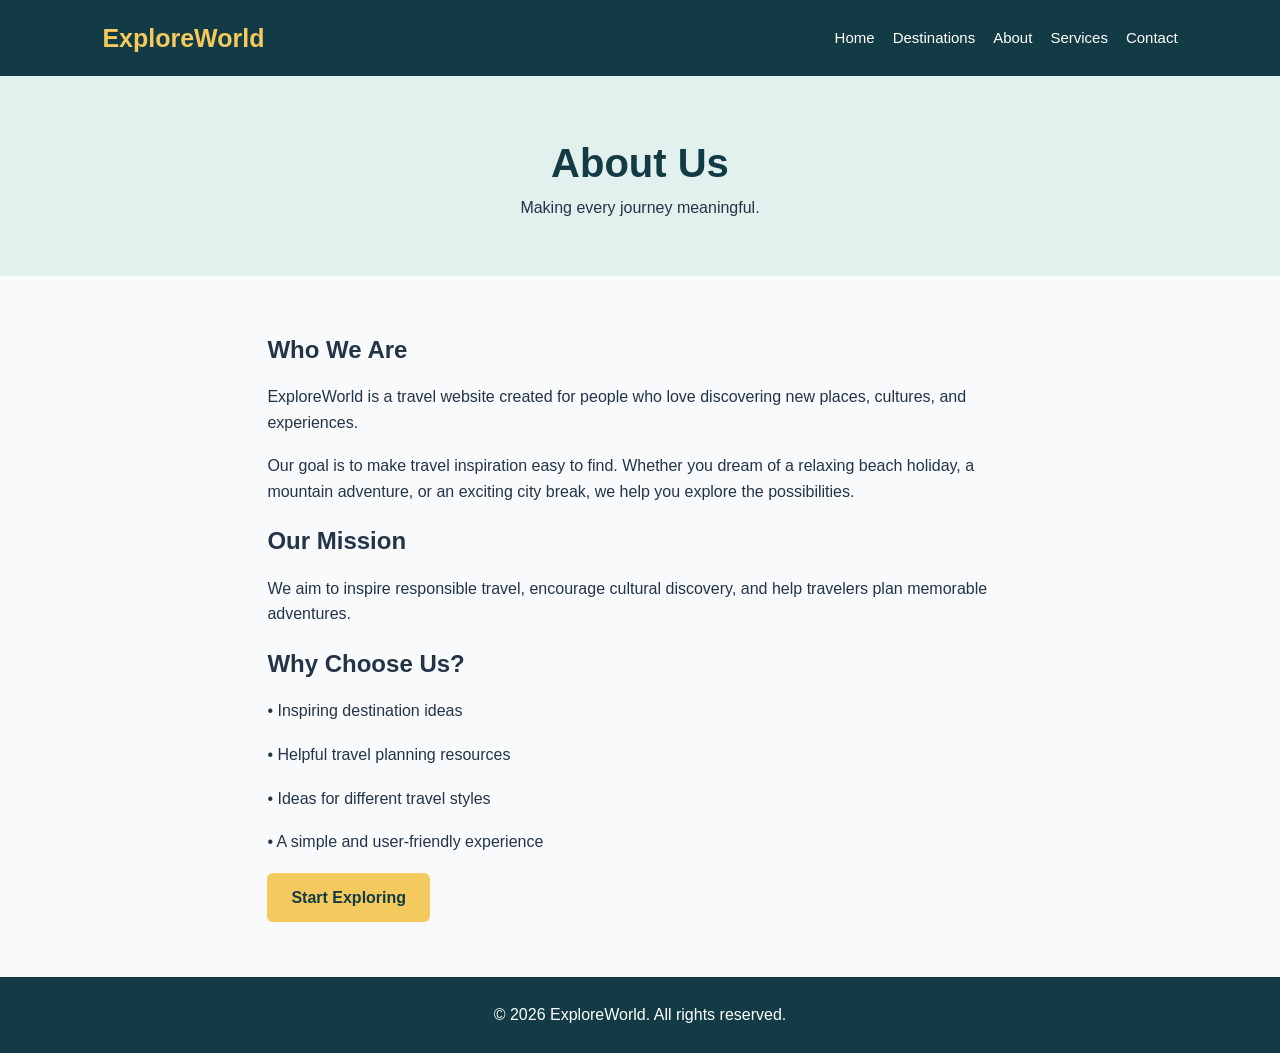
<file: about.html>
<!DOCTYPE html>
<html lang="en">
<head>
    <meta charset="UTF-8">
    <meta name="viewport" content="width=device-width, initial-scale=1.0">
    <title>ExploreWorld | About Us</title>
    <link rel="stylesheet" href="style.css">
</head>
<body>
    <header>
        <div class="logo">ExploreWorld</div>
        <nav>
            <a href="index.html">Home</a>
            <a href="destinations.html">Destinations</a>
            <a href="about.html">About</a>
            <a href="services.html">Services</a>
            <a href="contact.html">Contact</a>
        </nav>
    </header>

    <section class="page-banner">
        <h1>About Us</h1>
        <p>Making every journey meaningful.</p>
    </section>

    <section class="content">
        <h2>Who We Are</h2>
        <p>
            ExploreWorld is a travel website created for people who
            love discovering new places, cultures, and experiences.
        </p>

        <p>
            Our goal is to make travel inspiration easy to find.
            Whether you dream of a relaxing beach holiday, a mountain
            adventure, or an exciting city break, we help you explore
            the possibilities.
        </p>

        <h2>Our Mission</h2>
        <p>
            We aim to inspire responsible travel, encourage cultural
            discovery, and help travelers plan memorable adventures.
        </p>

        <h2>Why Choose Us?</h2>
        <p>• Inspiring destination ideas</p>
        <p>• Helpful travel planning resources</p>
        <p>• Ideas for different travel styles</p>
        <p>• A simple and user-friendly experience</p>

        <a href="destinations.html" class="btn">Start Exploring</a>
    </section>

    <footer>
        <p>&copy; 2026 ExploreWorld. All rights reserved.</p>
    </footer>
</body>
</html>
</file>
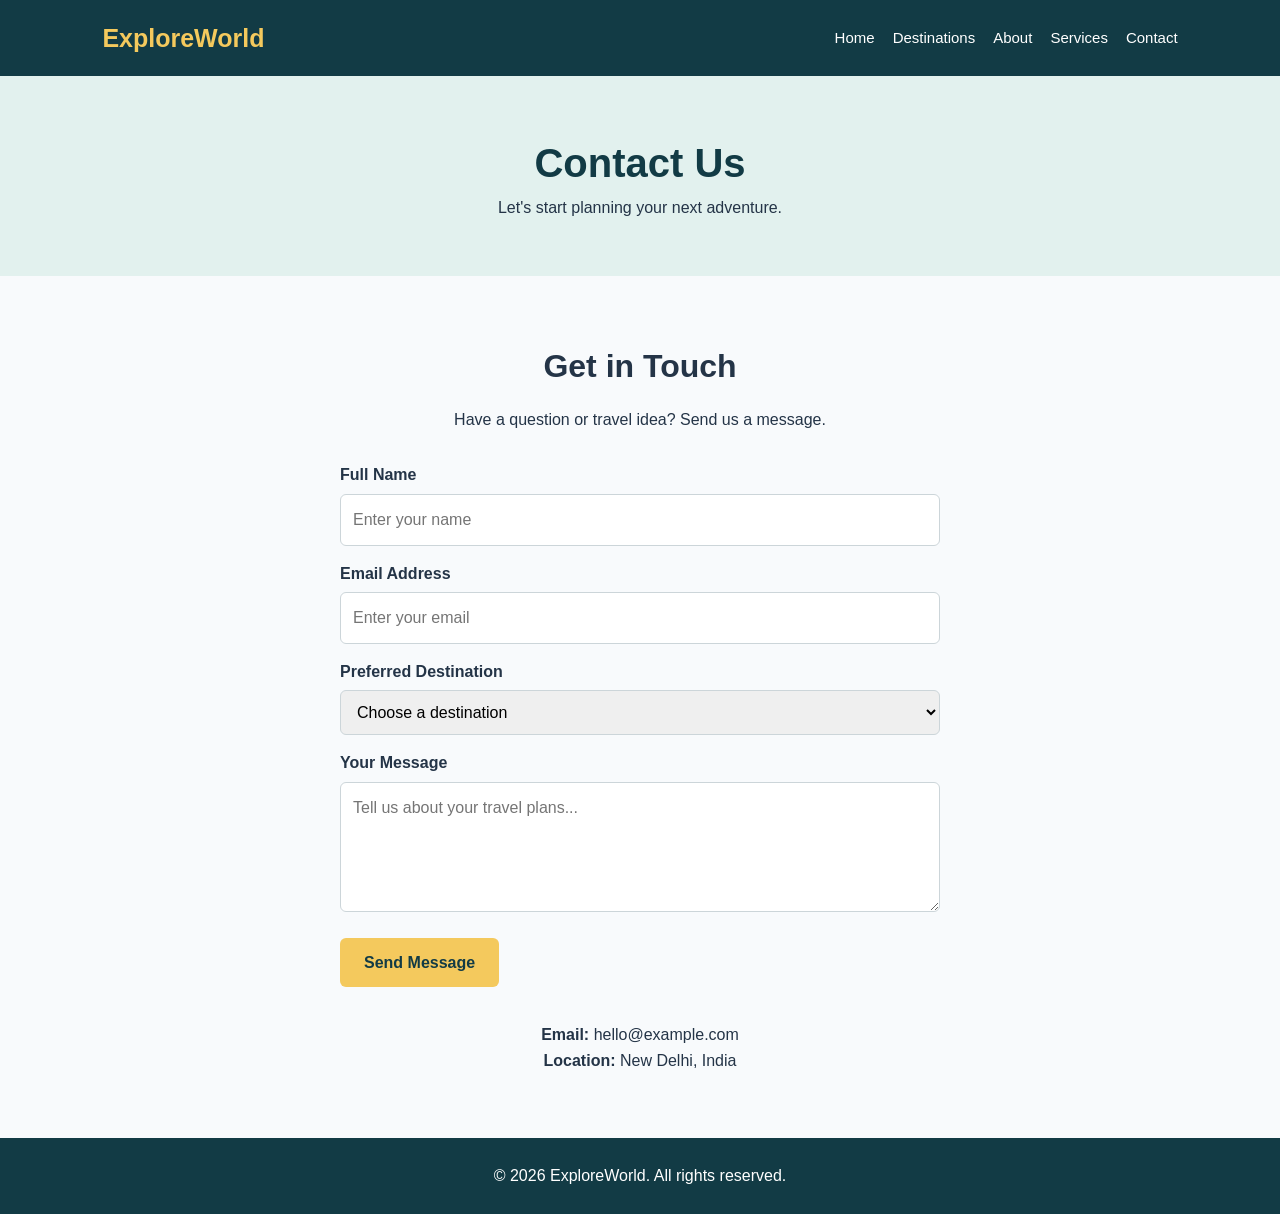
<file: contact.html>
<!DOCTYPE html>
<html lang="en">
<head>
    <meta charset="UTF-8">
    <meta name="viewport" content="width=device-width, initial-scale=1.0">
    <title>ExploreWorld | Contact</title>
    <link rel="stylesheet" href="style.css">
</head>
<body>
    <header>
        <div class="logo">ExploreWorld</div>
        <nav>
            <a href="index.html">Home</a>
            <a href="destinations.html">Destinations</a>
            <a href="about.html">About</a>
            <a href="services.html">Services</a>
            <a href="contact.html">Contact</a>
        </nav>
    </header>

    <section class="page-banner">
        <h1>Contact Us</h1>
        <p>Let's start planning your next adventure.</p>
    </section>

    <section class="section">
        <h2>Get in Touch</h2>
        <p>Have a question or travel idea? Send us a message.</p>

        <form action="#" method="post">
            <label for="name">Full Name</label>
            <input type="text" id="name" name="name"
                   placeholder="Enter your name" required>

            <label for="email">Email Address</label>
            <input type="email" id="email" name="email"
                   placeholder="Enter your email" required>

            <label for="destination">Preferred Destination</label>
            <select id="destination" name="destination">
                <option value="">Choose a destination</option>
                <option value="italy">Italy</option>
                <option value="switzerland">Switzerland</option>
                <option value="bali">Bali</option>
                <option value="japan">Japan</option>
                <option value="other">Other</option>
            </select>

            <label for="message">Your Message</label>
            <textarea id="message" name="message"
                      placeholder="Tell us about your travel plans..."
                      required></textarea>

            <button type="submit" class="btn">Send Message</button>
        </form>

        <div style="margin-top: 35px;">
            <p><strong>Email:</strong> hello@example.com</p>
            <p><strong>Location:</strong> New Delhi, India</p>
        </div>
    </section>

    <footer>
        <p>&copy; 2026 ExploreWorld. All rights reserved.</p>
    </footer>
</body>
</html>
</file>
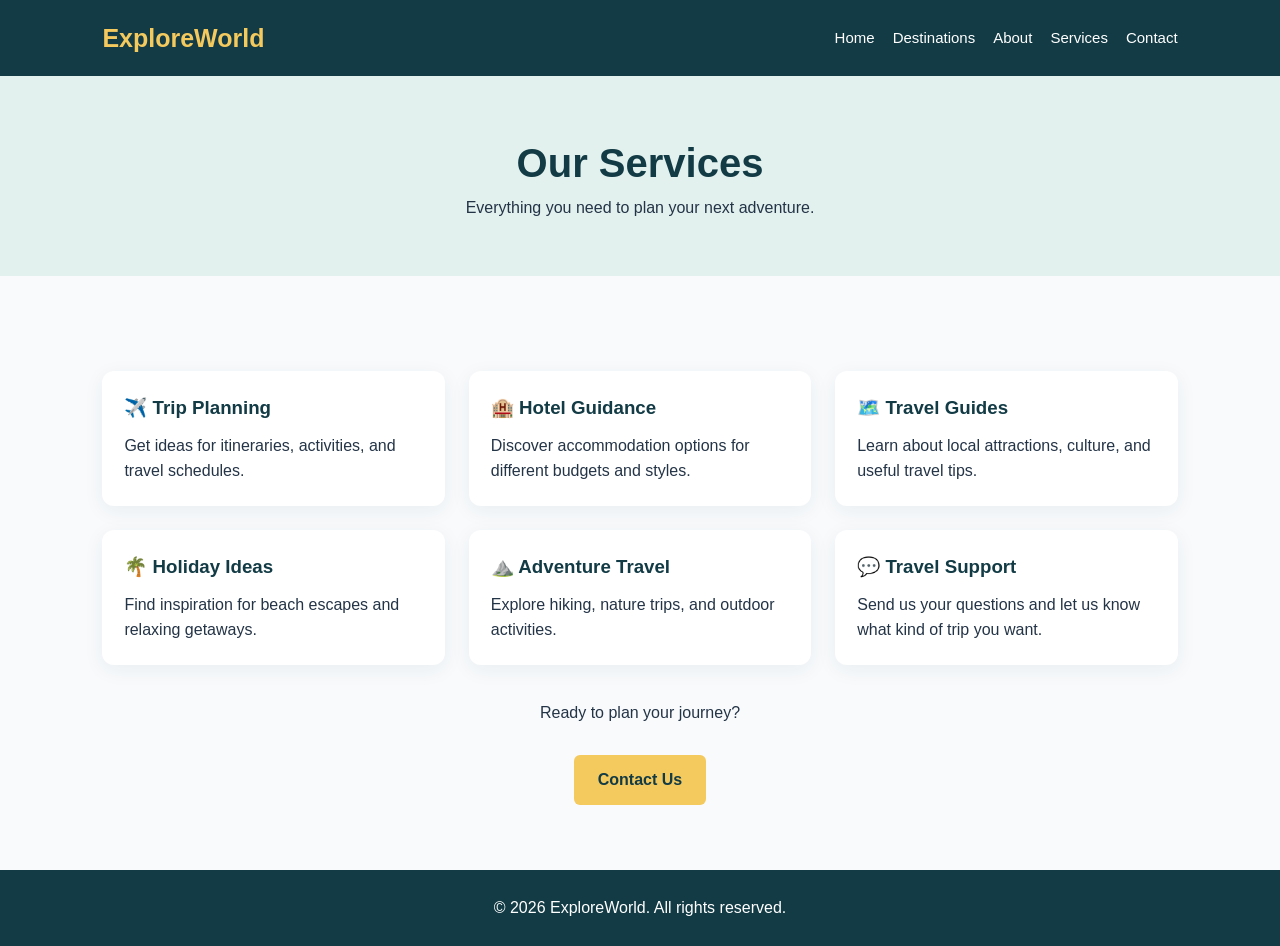
<file: services.html>
<!DOCTYPE html>
<html lang="en">
<head>
    <meta charset="UTF-8">
    <meta name="viewport" content="width=device-width, initial-scale=1.0">
    <title>ExploreWorld | Services</title>
    <link rel="stylesheet" href="style.css">
</head>
<body>
    <header>
        <div class="logo">ExploreWorld</div>
        <nav>
            <a href="index.html">Home</a>
            <a href="destinations.html">Destinations</a>
            <a href="about.html">About</a>
            <a href="services.html">Services</a>
            <a href="contact.html">Contact</a>
        </nav>
    </header>

    <section class="page-banner">
        <h1>Our Services</h1>
        <p>Everything you need to plan your next adventure.</p>
    </section>

    <section class="section">
        <div class="grid">
            <article class="card">
                <div class="card-content">
                    <h3>✈️ Trip Planning</h3>
                    <p>Get ideas for itineraries, activities, and travel schedules.</p>
                </div>
            </article>

            <article class="card">
                <div class="card-content">
                    <h3>🏨 Hotel Guidance</h3>
                    <p>Discover accommodation options for different budgets and styles.</p>
                </div>
            </article>

            <article class="card">
                <div class="card-content">
                    <h3>🗺️ Travel Guides</h3>
                    <p>Learn about local attractions, culture, and useful travel tips.</p>
                </div>
            </article>

            <article class="card">
                <div class="card-content">
                    <h3>🌴 Holiday Ideas</h3>
                    <p>Find inspiration for beach escapes and relaxing getaways.</p>
                </div>
            </article>

            <article class="card">
                <div class="card-content">
                    <h3>⛰️ Adventure Travel</h3>
                    <p>Explore hiking, nature trips, and outdoor activities.</p>
                </div>
            </article>

            <article class="card">
                <div class="card-content">
                    <h3>💬 Travel Support</h3>
                    <p>Send us your questions and let us know what kind of trip you want.</p>
                </div>
            </article>
        </div>

        <p style="margin-top: 35px;">
            Ready to plan your journey?
        </p>
        <a href="contact.html" class="btn">Contact Us</a>
    </section>

    <footer>
        <p>&copy; 2026 ExploreWorld. All rights reserved.</p>
    </footer>
</body>
</html>
</file>
<file: style.css>
* {
    margin: 0;
    padding: 0;
    box-sizing: border-box;
}

body {
    font-family: Arial, sans-serif;
    color: #243447;
    background: #f8fafc;
    line-height: 1.6;
}

header {
    background: #123b45;
    color: white;
    padding: 18px 8%;
    display: flex;
    justify-content: space-between;
    align-items: center;
    flex-wrap: wrap;
    gap: 15px;
}

.logo {
    font-size: 25px;
    font-weight: bold;
    color: #f4c95d;
}

nav {
    display: flex;
    flex-wrap: wrap;
    gap: 18px;
}

nav a {
    color: white;
    text-decoration: none;
    font-size: 15px;
}

nav a:hover {
    color: #f4c95d;
}

.hero {
    min-height: 75vh;
    padding: 80px 8%;
    display: flex;
    flex-direction: column;
    justify-content: center;
    align-items: flex-start;
    color: white;
    background:
        linear-gradient(90deg, #123b45dd, #123b4555),
        url("https://images.unsplash.com/photo-1501785888041-af3ef285b470?auto=format&fit=crop&w=1600&q=80")
        center/cover;
}

.hero h1 {
    font-size: clamp(36px, 6vw, 64px);
    max-width: 700px;
    line-height: 1.15;
    margin-bottom: 20px;
}

.hero p {
    font-size: 18px;
    max-width: 550px;
    margin-bottom: 28px;
}

.btn {
    display: inline-block;
    background: #f4c95d;
    color: #123b45;
    padding: 12px 24px;
    border-radius: 6px;
    text-decoration: none;
    font-weight: bold;
}

.btn:hover {
    background: #ffdb80;
}

.section {
    padding: 65px 8%;
    text-align: center;
}

.section h2 {
    font-size: 32px;
    margin-bottom: 15px;
}

.section > p {
    margin-bottom: 30px;
}

.grid {
    display: grid;
    grid-template-columns: repeat(3, minmax(0, 1fr));
    gap: 24px;
    margin-top: 30px;
    text-align: left;
}

.card {
    background: white;
    border-radius: 12px;
    overflow: hidden;
    box-shadow: 0 5px 20px #123b4510;
}

.card img {
    display: block;
    width: 100%;
    height: 220px;
    object-fit: cover;
}

.card-content {
    padding: 22px;
}

.card-content h3 {
    margin-bottom: 10px;
    color: #123b45;
}

.page-banner {
    background: #e2f1ee;
    padding: 55px 8%;
    text-align: center;
}

.page-banner h1 {
    font-size: 40px;
    color: #123b45;
}

.content {
    max-width: 950px;
    margin: auto;
    padding: 55px 8%;
}

.content h2 {
    margin-bottom: 15px;
}

.content p {
    margin-bottom: 18px;
}

form {
    max-width: 600px;
    margin: 25px auto 0;
    text-align: left;
}

form label {
    display: block;
    margin: 15px 0 6px;
    font-weight: bold;
}

form input,
form textarea,
form select {
    width: 100%;
    padding: 12px;
    border: 1px solid #ccd5d9;
    border-radius: 6px;
    font: inherit;
}

form textarea {
    min-height: 130px;
    resize: vertical;
}

form button {
    margin-top: 18px;
    border: none;
    cursor: pointer;
    font: inherit;
}

footer {
    background: #123b45;
    color: white;
    padding: 25px;
    text-align: center;
}

@media (max-width: 768px) {
    header {
        flex-direction: column;
    }

    nav {
        justify-content: center;
        gap: 12px;
    }

    .grid {
        grid-template-columns: 1fr;
    }

    .hero {
        min-height: 60vh;
    }

    .page-banner h1 {
        font-size: 32px;
    }
}
</file>
